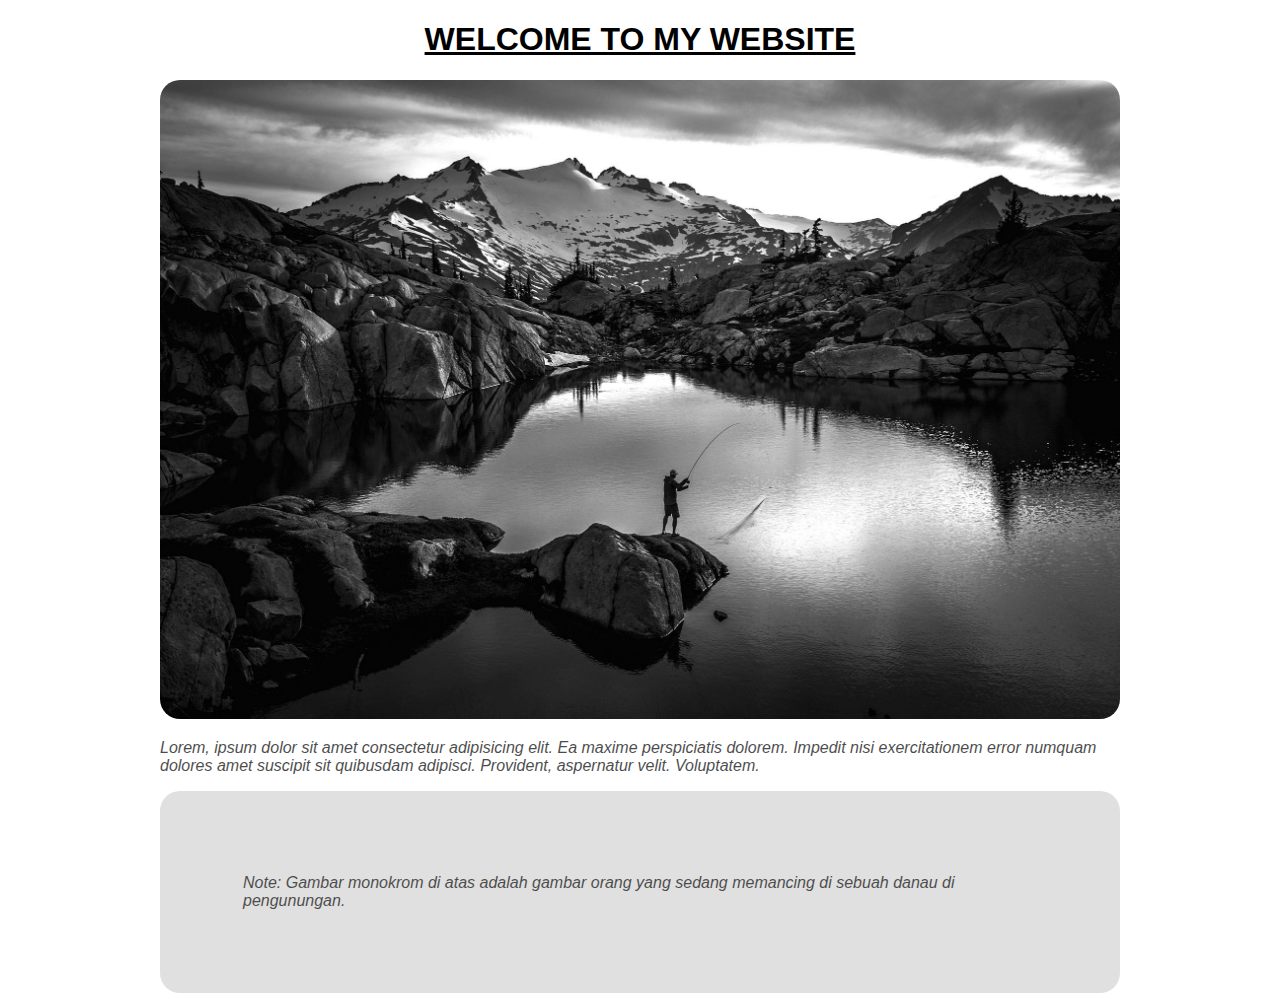
<file: Decomus tugas/index.html>
<!DOCTYPE html>
<html lang="en">
<head>
    <meta charset="UTF-8">
    <meta name="viewport" content="width=device-width, initial-scale=1.0">
    <title>Penugasan CSS Decomus</title>
    <link rel="stylesheet" href="style.css">
</head>
<body>
    <h1>WELCOME TO MY WEBSITE</h1>
    <img src="gambar-hitam.jpg" alt="gambar mancing">
    <div>
    <p>Lorem, ipsum dolor sit amet consectetur adipisicing elit. Ea maxime perspiciatis dolorem. Impedit nisi exercitationem error numquam dolores amet suscipit sit quibusdam adipisci. Provident, aspernatur velit. Voluptatem.</p>
    <table>
        <tr><td>
             Note: Gambar monokrom di atas adalah gambar orang yang sedang memancing di sebuah danau di pengunungan.
        </td></tr>
    </table>
    </div>
</body>
</html>
</file>
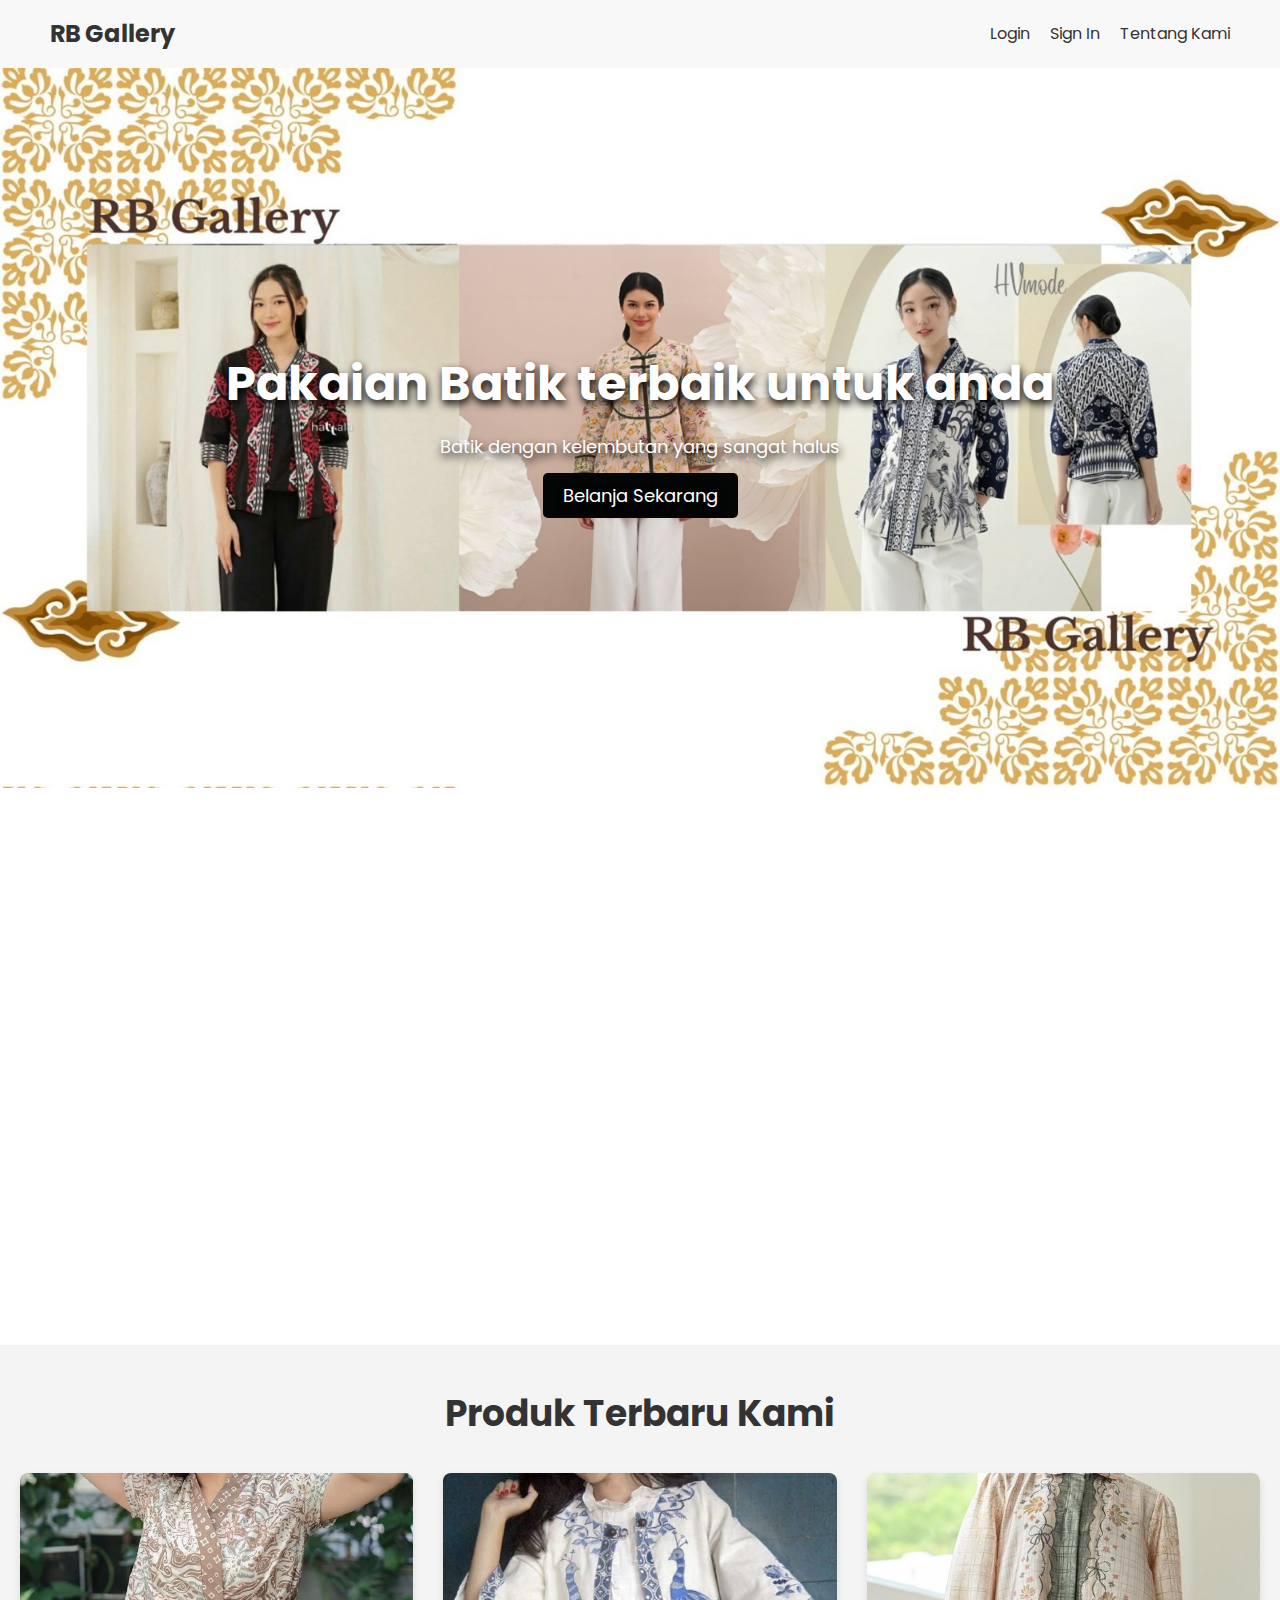
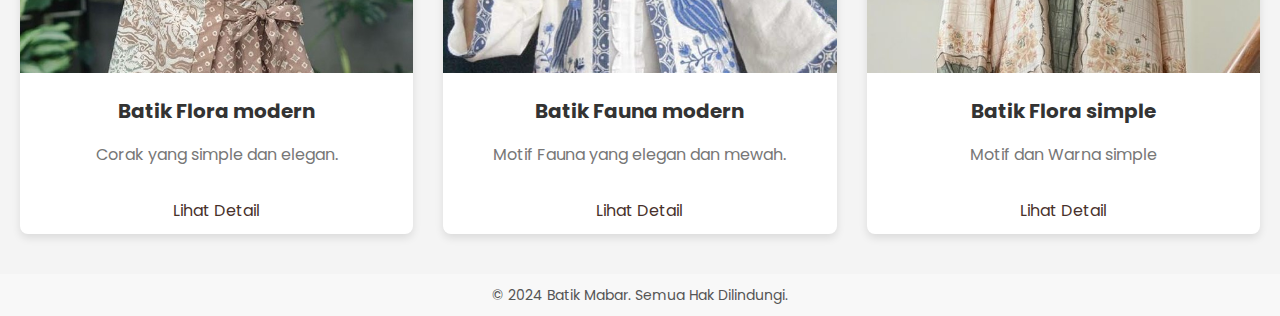
<file: Jual-Barang-Pakaian-master/index.html>
<!DOCTYPE html>
<html lang="id">
  <head>
    <meta charset="UTF-8" />
    <meta name="viewport" content="width=device-width, initial-scale=1.0" />
    <title>RB gallery</title>
    <link
      href="https://fonts.googleapis.com/css2?family=Poppins:wght@400;600&display=swap"
      rel="stylesheet"
    />
    <style>
      * {
        margin: 0;
        padding: 0;
        box-sizing: border-box;
      }
      body {
        font-family: "Poppins", sans-serif;
        line-height: 1.6;
      }
      .header {
        display: flex;
        justify-content: space-between;
        align-items: center;
        background-color: #f8f8f8;
        padding: 15px 50px;
        box-shadow: 0 2px 4px rgba(0, 0, 0, 0.1);
      }
      .header .logo {
        font-size: 24px;
        font-weight: bold;
        color: #333;
      }
      .header .menu {
        list-style: none;
        display: flex;
        gap: 20px;
      }
      .header .menu li a {
        text-decoration: none;
        font-size: 16px;
        color: #333;
        transition: color 0.3s;
      }
      .header .menu li a:hover {
        color: #48312b;
        text-decoration: underline;
      }
      .hero {
        position: relative;
        width: 100%;
        height: 80vh;
        display: flex;
        align-items: center;
        justify-content: center;
        background-image: url("img/beranda\ batik.jpg"); /* Ganti dengan gambar lokal */
        background-size: cover;
        background-position: center;
      }
      .hero .hero-text {
        text-align: center;
        color: #fff;
        text-shadow: 1px 4px 8px black;
      }
      .hero .hero-text h1 {
        font-size: 48px;
        font-weight: bold;
        margin-bottom: 10px;
      }
      .hero .hero-text p {
        font-size: 18px;
        margin-bottom: 20px;
      }
      .hero .hero-text a {
        text-decoration: none;
        font-size: 18px;
        color: #fff;
        background-color: #030504fe;
        padding: 10px 20px;
        border-radius: 5px;
        transition: background-color 0.3s;
      }
      .hero .hero-text a:hover {
        background-color: #48312b;
      }
      .section {
        padding: 50px 20px;
        background-color: #f9f9f9;
        opacity: 0; /* Default hidden */
        transform: translateY(50px); /* Default position */
        transition: opacity 1s, transform 1s;
      }
      .section.visible {
        opacity: 1;
        transform: translateY(0);
      }
      .section h2 {
        font-size: 36px;
        margin-bottom: 20px;
        text-align: center;
      }
      .section p {
        max-width: 800px;
        margin: 0 auto;
        font-size: 16px;
        color: #555;
        line-height: 1.8;
        text-align: center;
      }
      .products-section {
        background-color: #f4f4f4;
        padding: 40px 0;
      }
      .products-section h2 {
        text-align: center;
        font-size: 36px;
        color: #333;
        margin-bottom: 30px;
      }
      .products-grid {
        display: grid;
        grid-template-columns: repeat(3, 1fr);
        gap: 30px;
        padding: 0 20px;
      }
      .product-card {
        background-color: white;
        box-shadow: 0 4px 8px rgba(0, 0, 0, 0.1);
        border-radius: 8px;
        overflow: hidden;
        text-align: center;
        transition: transform 0.3s;
      }
      .product-card img {
        width: 100%;
        height: 200px;
        object-fit: cover;
      }
      .product-card h3 {
        font-size: 20px;
        margin: 15px 0;
        color: #333;
      }
      .product-card p {
        font-size: 16px;
        color: #777;
        margin-bottom: 20px;
      }
      .product-card a {
        display: inline-block;
        font-size: 16px;
        color: #48312b;
        text-decoration: none;
        padding: 10px 20px;
        border-radius: 5px;
        transition: background-color 0.3s;
      }
      .product-card:hover {
        transform: translateY(-5px);
      }
      .product-card a:hover {
        background-color: #f0f0f0;
      }
      .footer {
        text-align: center;
        background-color: #f8f8f8;
        padding: 10px;
        font-size: 14px;
        color: #555;
      }

      /* Media Queries for Responsiveness */
      @media (max-width: 768px) {
        .header {
          padding: 15px 20px; /* Mengurangi padding pada header untuk perangkat kecil */
        }
        .header .logo {
          font-size: 20px; /* Mengurangi ukuran font logo */
        }
        .header .menu {
          flex-direction: column; /* Mengubah menu menjadi vertikal */
          gap: 10px; /* Mengurangi jarak antara menu */
        }
        .hero {
          height: 60vh; /* Mengurangi tinggi hero untuk perangkat kecil */
        }
        .hero .hero-text h1 {
          font-size: 36px; /* Mengurangi ukuran font judul */
        }
        .hero .hero-text p {
          font-size: 16px; /* Mengurangi ukuran font paragraf */
        }
        .section {
          padding: 30px 10px; /* Mengurangi padding section untuk perangkat kecil */
        }
        .products-grid {
          grid-template-columns: repeat(
            2,
            1fr
          ); /* Menyesuaikan grid produk menjadi 2 kolom untuk perangkat kecil */
        }
        .product-card img {
          height: 150px; /* Mengurangi tinggi gambar produk */
        }
        .footer {
          font-size: 12px; /* Mengurangi ukuran font footer */
        }
      }
    </style>
  </head>
  <body>
    <header class="header">
      <div class="logo">RB Gallery</div>
      <ul class="menu">
        <li><a href="login.html">Login</a></li>
        <li><a href="signin.html">Sign In</a></li>
        <li><a href="#about">Tentang Kami</a></li>
      </ul>
    </header>

    <section class="hero">
      <div class="hero-text">
        <h1>Pakaian Batik terbaik untuk anda</h1>
        <p>Batik dengan kelembutan yang sangat halus</p>
        <a href="produk.html">Belanja Sekarang</a>
      </div>
    </section>

    <section class="section about-us">
      <h2 id="about">Tentang Kami</h2>
      <p>
        Kami adalah produsen batik yang mengutamakan kualitas, keindahan motif,
        dan kenyamanan. RB Gallery hadir untuk memenuhi kebutuhan Anda akan
        batik yang elegan dan tradisional, cocok untuk berbagai acara formal
        maupun santai, dengan desain yang khas dan bahan berkualitas tinggi.
      </p>
    </section>

    <section class="section store-details">
      <h2>Tentang Toko RB Gallery</h2>
      <p>
        RB Gallery adalah penyedia batik premium dengan sentuhan khas yang kaya
        akan nilai seni dan budaya. Kami menawarkan berbagai pilihan batik
        dengan motif unik dan bahan terbaik, memastikan kenyamanan Anda dalam
        setiap aktivitas. Dengan komitmen pada kepuasan pelanggan, kami juga
        menyediakan layanan pelanggan yang profesional dan proses pembelian yang
        mudah dan aman.
      </p>
    </section>

    <section class="products-section">
      <h2>Produk Terbaru Kami</h2>
      <div class="products-grid">
        <div class="product-card">
          <img src="img/Batik 4.jpg" alt="Produk 1" />
          <h3>Batik Flora modern</h3>
          <p>Corak yang simple dan elegan.</p>
          <a href="produk-detail1.html">Lihat Detail</a>
        </div>
        <div class="product-card">
          <img src="img/Batik 8.jpg" alt="Produk 2" />
          <h3>Batik Fauna modern</h3>
          <p>Motif Fauna yang elegan dan mewah.</p>
          <a href="produk-detail2.html">Lihat Detail</a>
        </div>
        <div class="product-card">
          <img src="img/Batik 9.jpg" alt="Produk 3" />
          <h3>Batik Flora simple</h3>
          <p>Motif dan Warna simple</p>
          <a href="produk-detail3.html">Lihat Detail</a>
        </div>
      </div>
    </section>

    <footer class="footer">
      &copy; 2024 Batik Mabar. Semua Hak Dilindungi.
    </footer>

    <script>
      const sections = document.querySelectorAll(".section");

      window.addEventListener("scroll", () => {
        sections.forEach((section) => {
          const sectionTop = section.getBoundingClientRect().top;
          const triggerHeight = window.innerHeight * 0.8;

          if (sectionTop < triggerHeight) {
            section.classList.add("visible");
          }
        });
      });
    </script>
  </body>
</html>
</file>
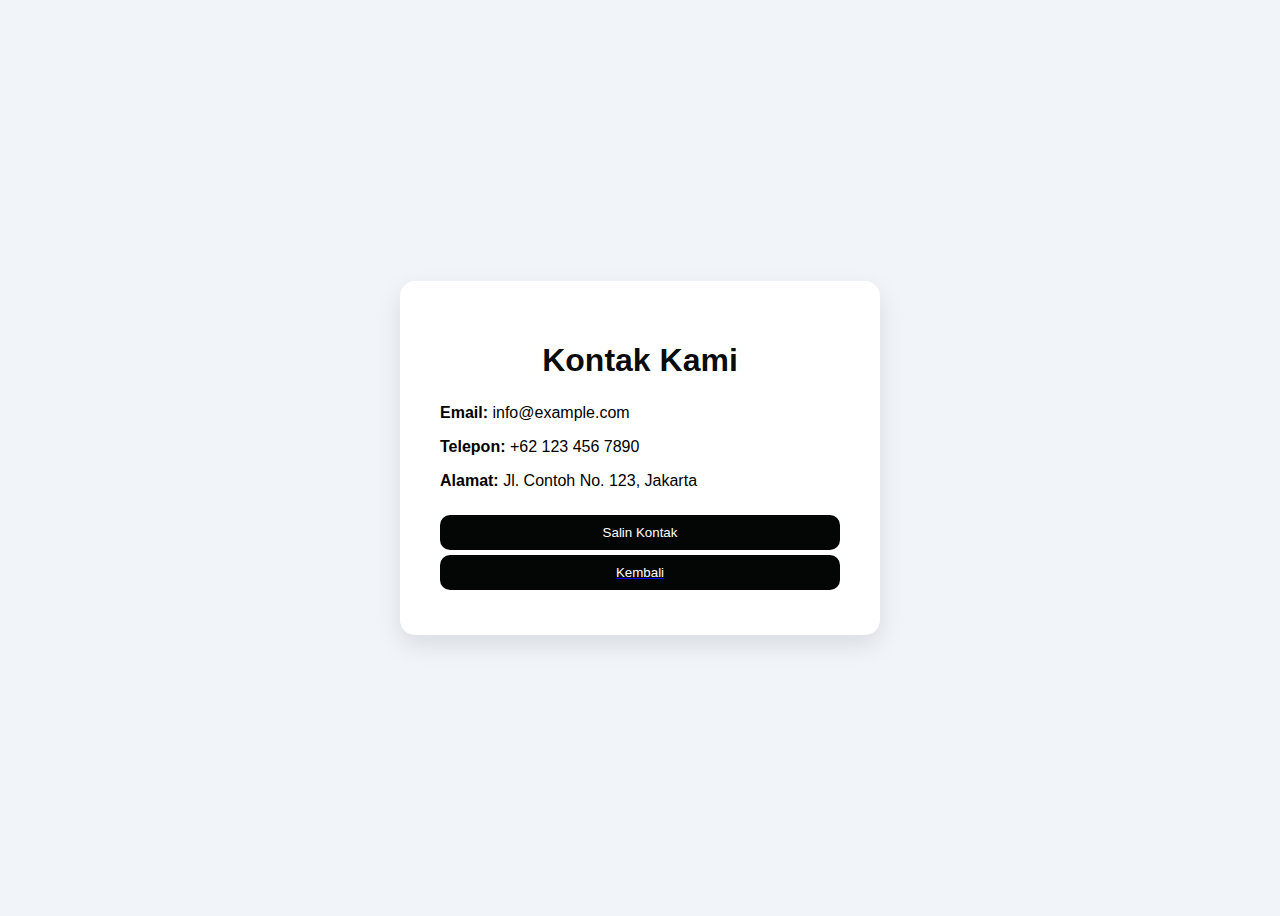
<file: Jual-Barang-Pakaian-master/kontak.html>
<!DOCTYPE html>
<html lang="en">
  <head>
    <meta charset="UTF-8" />
    <meta name="viewport" content="width=device-width, initial-scale=1.0" />
    <title>Kontak Kami</title>
    <style>
      body {
        font-family: Arial, sans-serif;
        background-color: #f1f5f9;
        height: 100vh;
        display: flex;
        justify-content: center;
        align-items: center;
      }

      .container {
        max-width: 400px;
        width: 100%;
        margin: auto;
        background: white;
        padding: 40px;
        border-radius: 15px;
        box-shadow: 0 10px 25px rgba(0, 0, 0, 0.1);
      }

      h1 {
        text-align: center;
        margin-bottom: 25px;
        color: #030504fe;
      }

      .contact-info {
        margin-bottom: 25px;
      }

      button {
        display: block;
        width: 100%;
        padding: 10px;
        background-color: #030504fe;
        color: white;
        border: none;
        border-radius: 10px;
        cursor: pointer;
        margin-bottom: 5px;
      }

      button:hover {
        background-color: #48312b;
      }

      .hidden {
        display: none;
      }

      #message {
        text-align: center;
        margin-top: 10px;
        color: green;
      }
    </style>
  </head>
  <body>
    <div class="container">
      <h1>Kontak Kami</h1>
      <div class="contact-info">
        <p><strong>Email:</strong> <span id="email">info@example.com</span></p>
        <p>
          <strong>Telepon:</strong> <span id="phone">+62 123 456 7890</span>
        </p>
        <p>
          <strong>Alamat:</strong>
          <span id="address">Jl. Contoh No. 123, Jakarta</span>
        </p>
      </div>
      <button id="copyButton">Salin Kontak</button>
      <a href="produk.html"><button>Kembali</button></a>
      <p id="message" class="hidden"></p>
    </div>
    <script>
      document
        .getElementById("copyButton")
        .addEventListener("click", function () {
          const email = document.getElementById("email").innerText;
          const phone = document.getElementById("phone").innerText;
          const address = document.getElementById("address").innerText;

          const contactInfo = `Email: ${email}\nTelepon: ${phone}\nAlamat: ${address}`;

          navigator.clipboard
            .writeText(contactInfo)
            .then(() => {
              const message = document.getElementById("message");
              message.innerText = "Kontak berhasil disalin!";
              message.classList.remove("hidden");

              setTimeout(() => {
                message.classList.add("hidden");
              }, 2000);
            })
            .catch((err) => {
              console.error("Gagal menyalin: ", err);
            });
        });
    </script>
  </body>
</html>
</file>
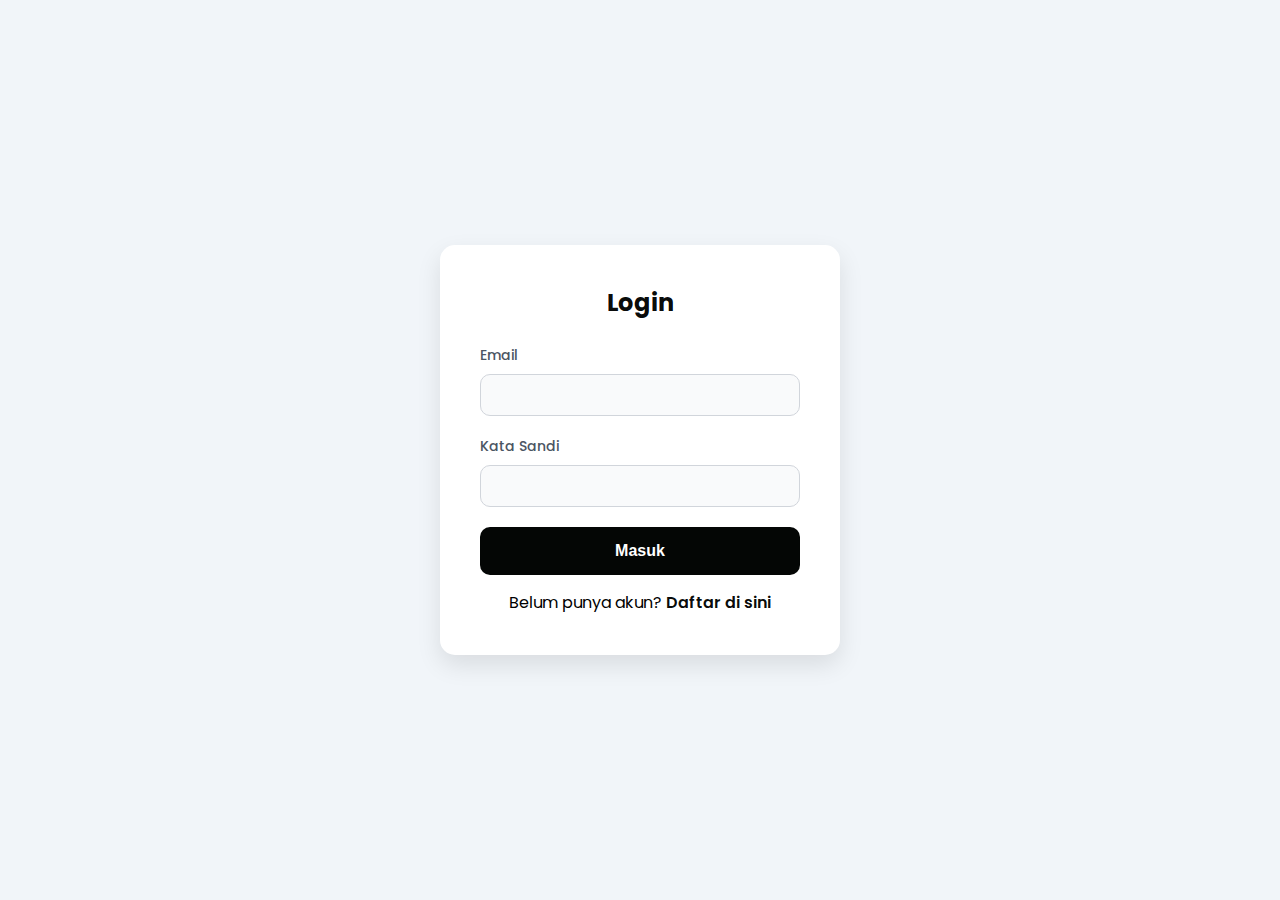
<file: Jual-Barang-Pakaian-master/login.html>
<!DOCTYPE html>
<html lang="id">
  <head>
    <meta charset="UTF-8" />
    <meta name="viewport" content="width=device-width, initial-scale=1.0" />
    <title>Login - RB Gallery</title>
    <link
      href="https://fonts.googleapis.com/css2?family=Poppins:wght@400;600&display=swap"
      rel="stylesheet"
    />
    <style>
      * {
        margin: 0;
        padding: 0;
        box-sizing: border-box;
      }
      body {
        font-family: "Poppins", sans-serif;
        background-color: #f1f5f9;
        display: flex;
        justify-content: center;
        align-items: center;
        height: 100vh;
      }
      .form-container {
        background-color: #ffffff;
        padding: 40px;
        border-radius: 15px;
        box-shadow: 0 10px 25px rgba(0, 0, 0, 0.1);
        max-width: 400px;
        width: 100%;
      }
      h2 {
        text-align: center;
        margin-bottom: 25px;
        color: #030504fe;
      }
      label {
        font-size: 14px;
        font-weight: 500;
        margin-bottom: 8px;
        display: block;
        color: #4b5563;
      }
      input {
        width: 100%;
        padding: 12px 16px;
        margin-bottom: 20px;
        border: 1px solid #d1d5db;
        border-radius: 10px;
        font-size: 14px;
        background-color: #f9fafb;
        transition: all 0.3s ease;
      }
      input:focus {
        border-color: #030504fe;
        background-color: #fff;
        outline: none;
      }
      button {
        width: 100%;
        padding: 15px;
        background-color: #030504fe;
        color: white;
        font-size: 16px;
        font-weight: 600;
        border: none;
        border-radius: 10px;
        cursor: pointer;
        transition: background-color 0.3s;
      }
      button:hover {
        background-color: #48312b;
      }
      .switch {
        text-align: center;
        margin-top: 15px;
      }
      .switch a {
        color: #030504fe;
        text-decoration: none;
        font-weight: 600;
      }
      .switch a:hover {
        text-decoration: underline;
      }
      .modal {
        display: none;
        position: fixed;
        z-index: 999;
        left: 0;
        top: 0;
        width: 100%;
        height: 100%;
        background-color: rgba(0, 0, 0, 0.5);
        justify-content: center;
        align-items: center;
      }
      .modal-content {
        background-color: #fff;
        padding: 30px;
        border-radius: 10px;
        text-align: center;
        box-shadow: 0 10px 25px rgba(0, 0, 0, 0.2);
      }
      .modal-content button {
        margin-top: 15px;
        background-color: #030504fe;
      }
    </style>
  </head>
  <body>
    <div class="form-container">
      <h2>Login</h2>
      <form id="loginForm">
        <label for="email">Email</label>
        <input type="email" id="email" name="email" required />

        <label for="password">Kata Sandi</label>
        <input type="password" id="password" name="password" required />

        <button type="submit">Masuk</button>
      </form>
      <div class="switch">
        Belum punya akun? <a href="signin.html">Daftar di sini</a>
      </div>
    </div>

    <div class="modal" id="loginSuccessModal">
      <div class="modal-content">
        <h3>Login Berhasil!</h3>
        <p>Selamat datang kembali di RB Gallery 🌟</p>
        <button onclick="closeLoginModal()">Tutup</button>
      </div>
    </div>

    <script>
      const loginForm = document.getElementById("loginForm");
      const loginModal = document.getElementById("loginSuccessModal");

      loginForm.addEventListener("submit", function (e) {
        e.preventDefault();
        loginModal.style.display = "flex";
      });

      function closeLoginModal() {
        loginModal.style.display = "none";
        loginForm.reset();
        window.location.href = "index.html";
      }
    </script>
  </body>
</html>
</file>
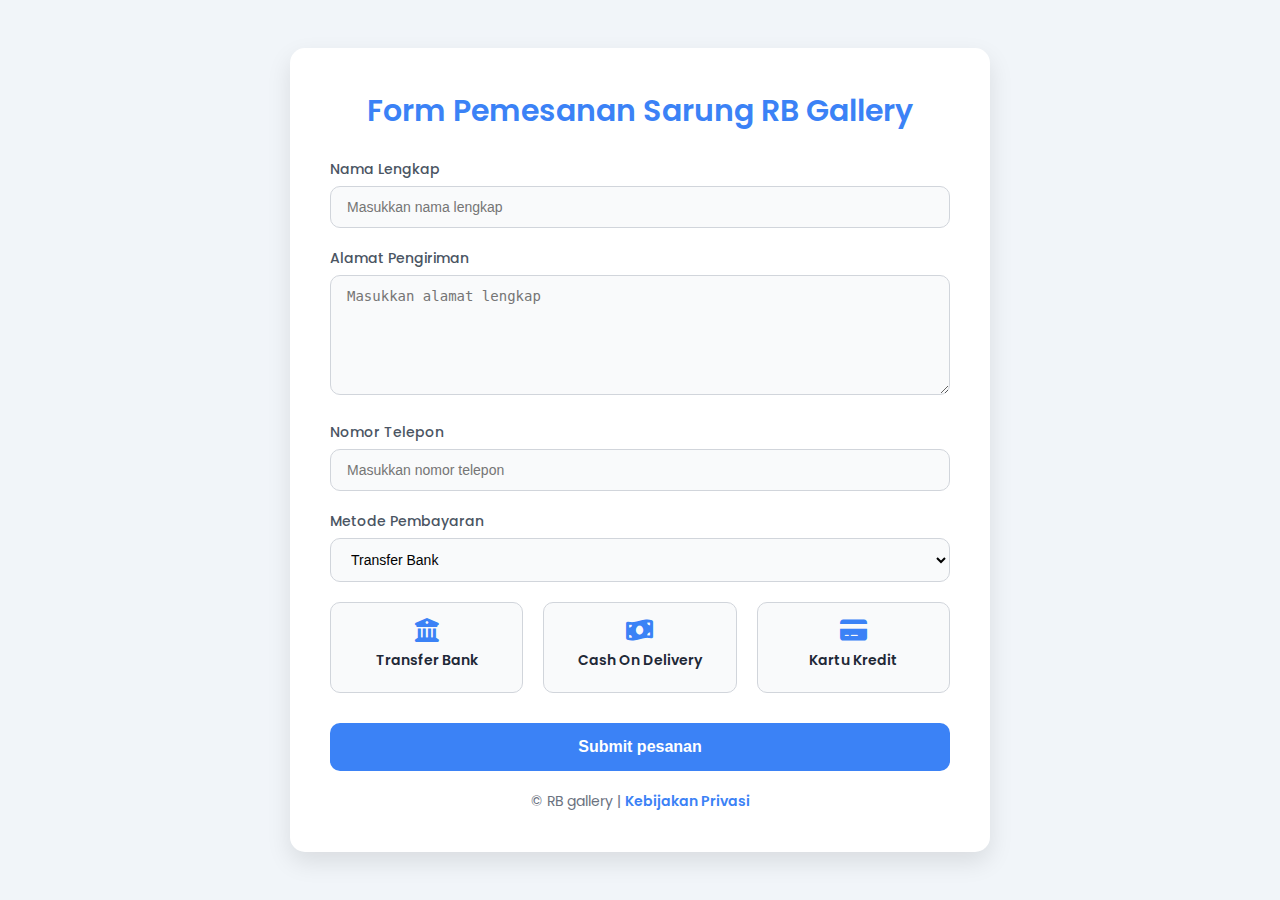
<file: Jual-Barang-Pakaian-master/order-form.html>
<!DOCTYPE html>
<html lang="id">
<head>
    <meta charset="UTF-8">
    <meta name="viewport" content="width=device-width, initial-scale=1.0">
    <title>Form Pemesanan Sarung RB Gallery</title>
    <link href="https://fonts.googleapis.com/css2?family=Poppins:wght@400;600&display=swap" rel="stylesheet">
    <link href="https://cdnjs.cloudflare.com/ajax/libs/font-awesome/6.0.0-beta3/css/all.min.css" rel="stylesheet">
    <style>
        /* Global Styles */
        * {
            margin: 0;
            padding: 0;
            box-sizing: border-box;
        }
        body {
            font-family: 'Poppins', sans-serif;
            background-color: #f1f5f9;
            color: #1f2937;
            margin: 0;
            display: flex;
            justify-content: center;
            align-items: center;
            min-height: 100vh;
        }

        /* Container Style */
        .container {
            width: 100%;
            max-width: 700px;
            margin: 20px;
            padding: 40px;
            background-color: white;
            border-radius: 15px;
            box-shadow: 0 10px 25px rgba(0, 0, 0, 0.1);
        }

        h2 {
            text-align: center;
            font-size: 30px;
            font-weight: 600;
            margin-bottom: 25px;
            color: #3b82f6;
        }

        label {
            font-size: 14px;
            font-weight: 500;
            margin-bottom: 6px;
            display: block;
            color: #4b5563;
        }

        input, textarea, select {
            width: 100%;
            padding: 12px 16px;
            margin-bottom: 20px;
            border: 1px solid #d1d5db;
            border-radius: 10px;
            font-size: 14px;
            background-color: #f9fafb;
            transition: all 0.3s ease;
        }

        input:focus, textarea:focus, select:focus {
            border-color: #3b82f6;
            background-color: #fff;
            box-shadow: 0 0 0 4px rgba(59, 130, 246, 0.2);
            outline: none;
        }

        textarea {
            resize: vertical;
            min-height: 120px;
        }

        button {
            width: 100%;
            padding: 15px;
            background-color: #3b82f6;
            color: white;
            font-size: 16px;
            font-weight: 600;
            border: none;
            border-radius: 10px;
            cursor: pointer;
            transition: background-color 0.3s;
        }

        button:hover {
            background-color: #2563eb;
        }

        /* Payment Option Styling */
        .payment-options {
            display: grid;
            grid-template-columns: repeat(3, 1fr);
            gap: 20px;
            margin-bottom: 30px;
        }

        .payment-option {
            text-align: center;
            padding: 15px;
            border: 1px solid #d1d5db;
            border-radius: 10px;
            background-color: #f9fafb;
            cursor: pointer;
            transition: all 0.3s ease;
        }

        .payment-option:hover {
            border-color: #3b82f6;
            background-color: #eff6ff;
        }

        .payment-option i {
            font-size: 24px;
            margin-bottom: 8px;
            color: #3b82f6;
        }

        .payment-option label {
            display: block;
            font-weight: 600;
            font-size: 14px;
            color: #1f2937;
        }

        /* Footer Style */
        footer {
            text-align: center;
            font-size: 14px;
            margin-top: 20px;
            color: #6b7280;
        }

        footer a {
            text-decoration: none;
            color: #3b82f6;
            font-weight: 600;
        }

        footer a:hover {
            text-decoration: underline;
        }

        /* Modal Styles */
        .modal {
            display: none; /* Hidden by default */
            position: fixed; /* Stay in place */
            z-index: 1000; /* Sit on top */
            left: 0;
            top: 0;
            width: 100%; /* Full width */
            height: 100%; /* Full height */
            overflow: auto; /* Enable scroll if needed */
            background-color: rgba(0, 0, 0, 0.5); /* Black w/ opacity */
            justify-content: center;
            align-items: center;
            opacity: 0; /* Initial opacity for fade effect */
            transition: opacity 0.5s ease; /* Smooth transition */
        }

        .modal.show {
            display: flex; /* Show flex when class added */
            opacity: 1; /* Fade in */
        }

        .modal-content {
            background-color: white;
            padding: 20px;
            border-radius: 10px;
            text-align: center;
        }

        .close-button {
            margin-top: 20px;
            padding: 10px 20px;
            background-color: #3b82f6;
            color: white;
            border: none;
            border-radius: 5px;
            cursor: pointer;
            transition: background-color 0.3s;
        }

        .close-button:hover {
            background-color: #2563eb;
        }
    </style>
</head>
<body>

    <div class="container">
        <h2>Form Pemesanan Sarung RB Gallery</h2>
        
        <!-- Name Field -->
        <label for="name">Nama Lengkap</label>
        <input type="text" id="name" name="name" required placeholder="Masukkan nama lengkap">

        <!-- Address Field -->
        <label for="address">Alamat Pengiriman</label>
        <textarea id="address" name="address" rows="4" required placeholder="Masukkan alamat lengkap"></textarea>

        <!-- Phone Field -->
        <label for="phone">Nomor Telepon</label>
        <input type="tel" id="phone" name="phone" required placeholder="Masukkan nomor telepon">

        <!-- Payment Method Section -->
        <label for="payment">Metode Pembayaran</label>
        <select id="payment" name="payment" required>
            <option value="bank_transfer">Transfer Bank</option>
            <option value="cod">Cash On Delivery</option>
            <option value="credit_card">Kartu Kredit</option>
        </select>

        <div class="payment-options">
            <div class="payment-option">
                <i class="fas fa-university"></i>
                <label for="payment-bank">Transfer Bank</label>
            </div>
            <div class="payment-option">
                <i class="fas fa-money-bill-wave"></i>
                <label for="payment-cod">Cash On Delivery</label>
            </div>
            <div class="payment-option">
                <i class="fas fa-credit-card"></i>
                <label for="payment-cc">Kartu Kredit</label>
            </div>
        </div>

        <!-- Submit Button -->
        <button id="submit-button">Submit pesanan</button>
        
        <!-- Footer Section -->
        <footer>
            <p>© RB gallery | <a href="#">Kebijakan Privasi</a></p>
        </footer>
    </div>

    <!-- Modal for order confirmation -->
    <div id="orderModal" class="modal">
        <div class="modal-content">
            <h3>😊 Terima Kasih, Pemesanan Anda Telah Diterima!</h3>
            <p>Pesanan Anda akan segera diproses dan dikirim ke alamat yang Anda berikan.</p>
            <button class="close-button" id="close-modal">Kembali ke Halaman Utama</button>
        </div>
    </div>

    <script>
        // Get modal element
        const modal = document.getElementById("orderModal");
        // Get submit button
        const submitButton = document.getElementById("submit-button");
        // Get close button
        const closeButton = document.getElementById("close-modal");

        // Show modal on submit button click
        submitButton.onclick = function() {
            modal.classList.add("show"); // Add class to show modal
        }

        // Close modal and redirect to index.html
        closeButton.onclick = function() {
            modal.classList.remove("show"); // Remove class to hide modal
            location.href = 'index.html'; // Redirect to the homepage
        }

        // Close the modal if the user clicks outside of it
        window.onclick = function(event) {
            if (event.target == modal) {
                modal.classList.remove("show"); // Remove class to hide modal
            }
        }
    </script>
</body>
</html>
</file>
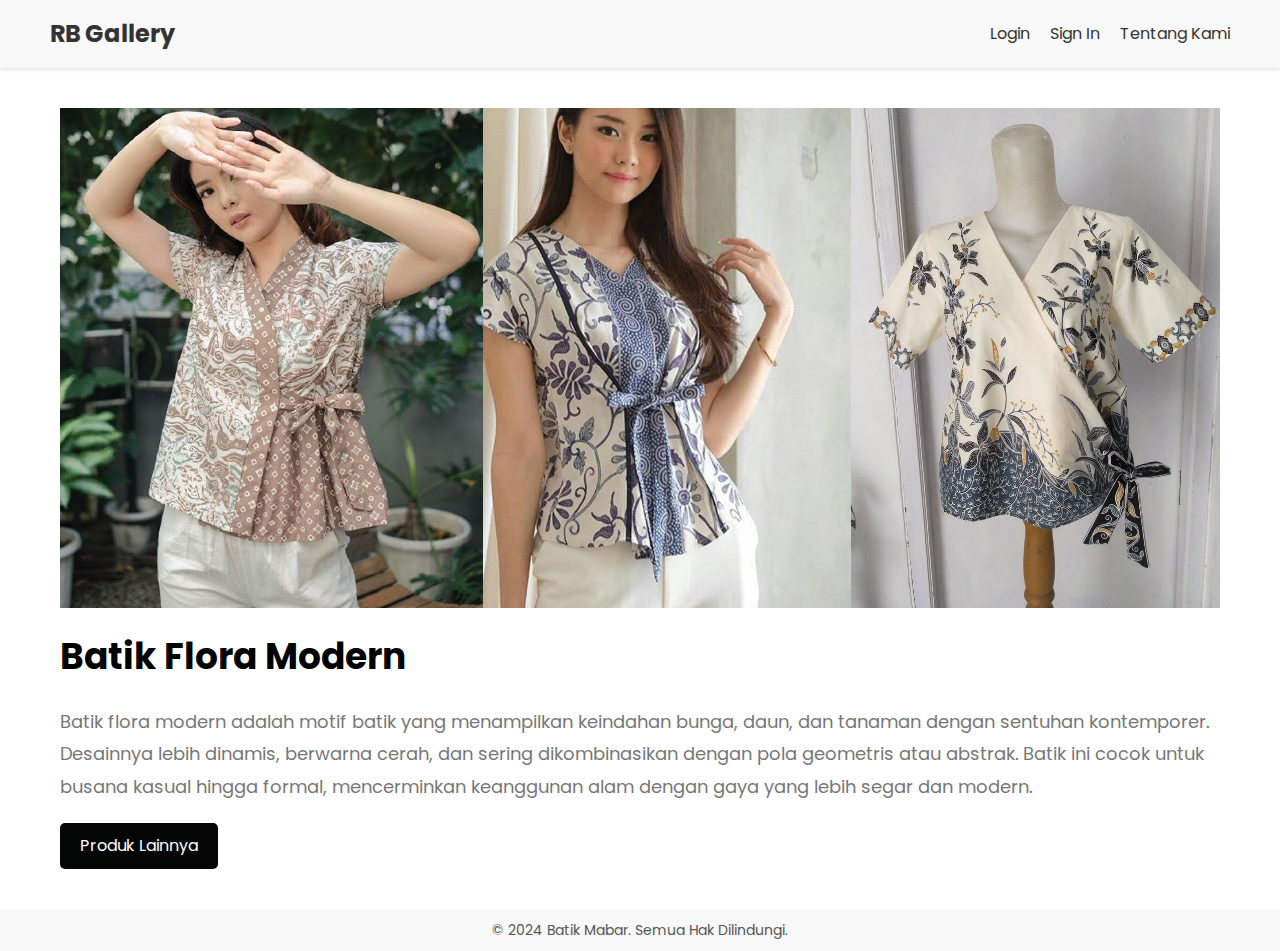
<file: Jual-Barang-Pakaian-master/produk-detail1.html>
<!DOCTYPE html>
<html lang="id">
  <head>
    <meta charset="UTF-8" />
    <meta name="viewport" content="width=device-width, initial-scale=1.0" />
    <title>Detail Produk - RB Gallery</title>
    <link
      href="https://fonts.googleapis.com/css2?family=Poppins:wght@400;600&display=swap"
      rel="stylesheet"
    />
    <style>
      * {
        margin: 0;
        padding: 0;
        box-sizing: border-box;
      }
      body {
        font-family: "Poppins", sans-serif;
        line-height: 1.6;
        display: flex;
        flex-direction: column;
        min-height: 100vh;
      }
      .header {
        display: flex;
        justify-content: space-between;
        align-items: center;
        background-color: #f8f8f8;
        padding: 15px 50px;
        box-shadow: 0 2px 4px rgba(0, 0, 0, 0.1);
      }
      .header .logo a {
        font-size: 24px;
        font-weight: bold;
        color: #333;
        text-decoration: none;
      }
      .header .menu {
        list-style: none;
        display: flex;
        gap: 20px;
      }
      .header .menu li a {
        text-decoration: none;
        font-size: 16px;
        color: #333;
        transition: color 0.3s;
      }
      .header .menu li a:hover {
        color: #007bff;
      }
      .product-detail {
        padding: 40px 20px;
        max-width: 1200px;
        margin: 0 auto;
        flex: 1;
      }
      .carousel {
        width: 100%;
        height: 500px;
        overflow: hidden;
        position: relative;
      }
      .carousel-images {
        display: flex;
        transition: transform 1s ease;
      }
      .carousel-images img {
        width: 100%;
        height: 500px;
        object-fit: cover;
      }
      .product-detail h1 {
        font-size: 36px;
        margin: 20px 0;
      }
      .product-detail p {
        font-size: 18px;
        color: #777;
        margin-bottom: 20px;
        line-height: 1.8;
      }
      .back-btn {
        display: inline-block;
        font-size: 16px;
        color: #fff;
        background-color: #030504fe;
        padding: 10px 20px;
        border-radius: 5px;
        text-decoration: none;
      }
      .back-btn:hover {
        background-color: #48312b;
      }
      .footer {
        text-align: center;
        background-color: #f8f8f8;
        padding: 10px;
        font-size: 14px;
        color: #555;
      }
    </style>
  </head>
  <body>
    <header class="header">
      <div class="logo"><a href="index.html">RB Gallery</a></div>
      <ul class="menu">
        <li><a href="login.html">Login</a></li>
        <li><a href="signin.html">Sign In</a></li>
        <li><a href="index.html#about">Tentang Kami</a></li>
      </ul>
    </header>

    <section class="product-detail">
      <div class="carousel">
        <div class="carousel-images">
          <!-- Masukkan URL gambar lokal di sini -->
          <img src="img/Batik 4.jpg" alt="Batik 1" />
          <img src="img/Batik 2.jpg" alt="Batik 1" />
          <img src="img/Batik 1.jpg" alt="Batik 1" />
        </div>
      </div>
      <h1>Batik Flora Modern</h1>
      <p>
        Batik flora modern adalah motif batik yang menampilkan keindahan bunga,
        daun, dan tanaman dengan sentuhan kontemporer. Desainnya lebih dinamis,
        berwarna cerah, dan sering dikombinasikan dengan pola geometris atau
        abstrak. Batik ini cocok untuk busana kasual hingga formal, mencerminkan
        keanggunan alam dengan gaya yang lebih segar dan modern.
      </p>

      <a href="produk.html" class="back-btn">Produk Lainnya</a>
    </section>

    <footer class="footer">
      &copy; 2024 Batik Mabar. Semua Hak Dilindungi.
    </footer>

    <script>
      let currentIndex = 0;
      const images = document.querySelectorAll(".carousel-images img");
      const totalImages = images.length;

      function changeImage() {
        currentIndex = (currentIndex + 1) % totalImages;
        document.querySelector(
          ".carousel-images"
        ).style.transform = `translateX(-${currentIndex * 100}%)`;
      }

      setInterval(changeImage, 3000); // Ganti gambar setiap 3 detik
    </script>
  </body>
</html>
</file>
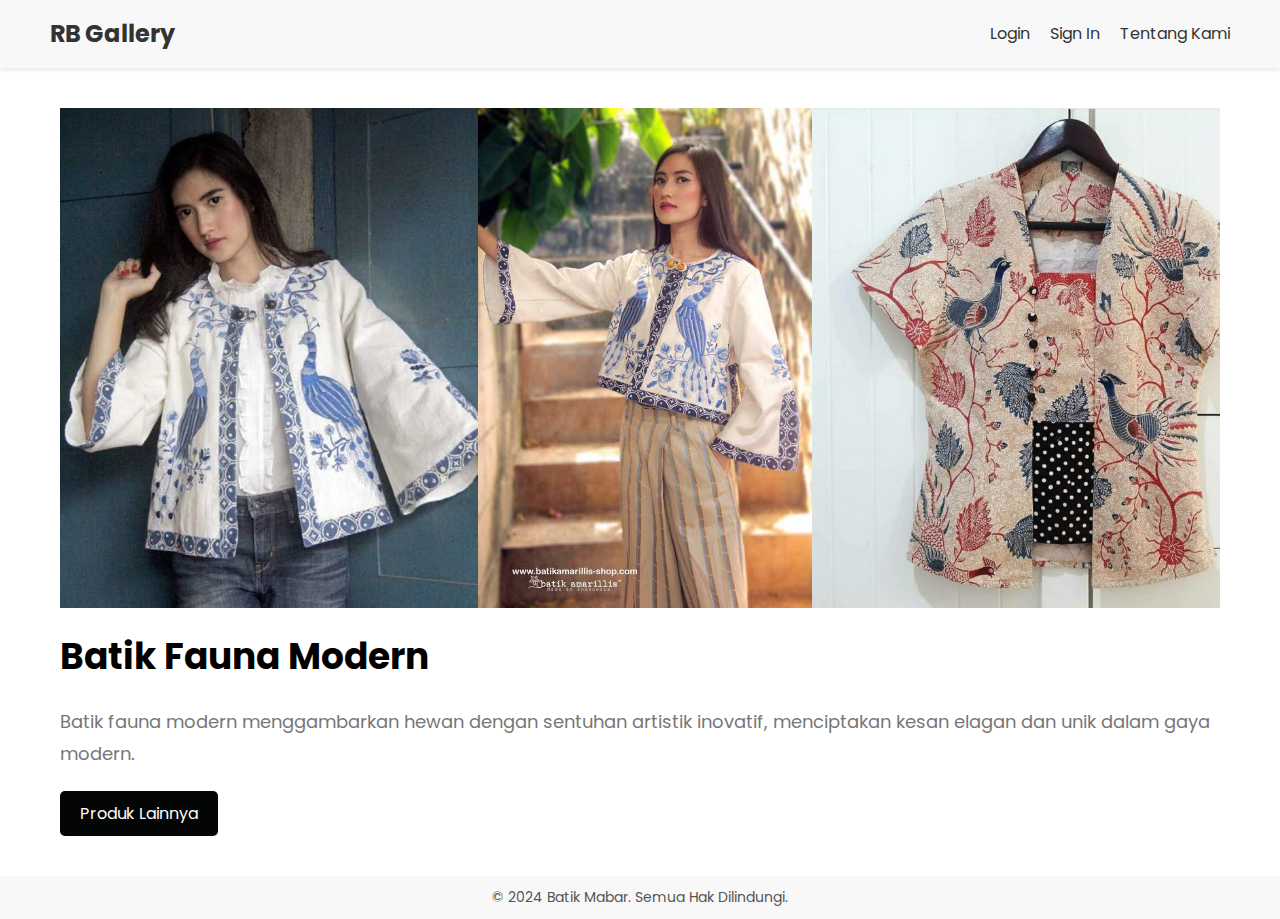
<file: Jual-Barang-Pakaian-master/produk-detail2.html>
<!DOCTYPE html>
<html lang="id">
  <head>
    <meta charset="UTF-8" />
    <meta name="viewport" content="width=device-width, initial-scale=1.0" />
    <title>Detail Produk - RB Gallery</title>
    <link
      href="https://fonts.googleapis.com/css2?family=Poppins:wght@400;600&display=swap"
      rel="stylesheet"
    />
    <style>
      * {
        margin: 0;
        padding: 0;
        box-sizing: border-box;
      }
      body {
        font-family: "Poppins", sans-serif;
        line-height: 1.6;
        display: flex;
        flex-direction: column;
        min-height: 100vh;
      }
      .header {
        display: flex;
        justify-content: space-between;
        align-items: center;
        background-color: #f8f8f8;
        padding: 15px 50px;
        box-shadow: 0 2px 4px rgba(0, 0, 0, 0.1);
      }
      .header .logo a {
        font-size: 24px;
        font-weight: bold;
        color: #333;
        text-decoration: none;
      }
      .header .menu {
        list-style: none;
        display: flex;
        gap: 20px;
      }
      .header .menu li a {
        text-decoration: none;
        font-size: 16px;
        color: #333;
        transition: color 0.3s;
      }
      .header .menu li a:hover {
        color: #007bff;
      }
      .product-detail {
        padding: 40px 20px;
        max-width: 1200px;
        margin: 0 auto;
        flex: 1;
      }
      .carousel {
        width: 100%;
        height: 500px;
        overflow: hidden;
        position: relative;
      }
      .carousel-images {
        display: flex;
        transition: transform 1s ease;
      }
      .carousel-images img {
        width: 100%;
        height: 500px;
        object-fit: cover;
      }
      .product-detail h1 {
        font-size: 36px;
        margin: 20px 0;
      }
      .product-detail p {
        font-size: 18px;
        color: #777;
        margin-bottom: 20px;
        line-height: 1.8;
      }
      .back-btn {
        display: inline-block;
        font-size: 16px;
        color: #fff;
        background-color: #030504fe;
        padding: 10px 20px;
        border-radius: 5px;
        text-decoration: none;
      }
      .back-btn:hover {
        background-color: #48312b;
      }
      .footer {
        text-align: center;
        background-color: #f8f8f8;
        padding: 10px;
        font-size: 14px;
        color: #555;
      }
    </style>
  </head>
  <body>
    <header class="header">
      <div class="logo"><a href="index.html">RB Gallery</a></div>
      <ul class="menu">
        <li><a href="login.html">Login</a></li>
        <li><a href="signin.html">Sign In</a></li>
        <li><a href="index.html#about">Tentang Kami</a></li>
      </ul>
    </header>

    <section class="product-detail">
      <div class="carousel">
        <div class="carousel-images">
          <!-- Masukkan URL gambar lokal di sini -->
          <img src="img/Batik 8.jpg" alt="Batik 2" />
          <img src="img/Batik 6.jpg" alt="Batik 2" />
          <img src="img/Batik 7.jpg" alt="Batik 2" />
        </div>
      </div>
      <h1>Batik Fauna Modern</h1>
      <p>
        Batik fauna modern menggambarkan hewan dengan sentuhan artistik
        inovatif, menciptakan kesan elagan dan unik dalam gaya modern.
      </p>
      <a href="produk.html" class="back-btn">Produk Lainnya</a>
    </section>

    <footer class="footer">
      &copy; 2024 Batik Mabar. Semua Hak Dilindungi.
    </footer>

    <script>
      let currentIndex = 0;
      const images = document.querySelectorAll(".carousel-images img");
      const totalImages = images.length;

      function changeImage() {
        currentIndex = (currentIndex + 1) % totalImages;
        document.querySelector(
          ".carousel-images"
        ).style.transform = `translateX(-${currentIndex * 100}%)`;
      }

      setInterval(changeImage, 3000); // Ganti gambar setiap 3 detik
    </script>
  </body>
</html>
</file>
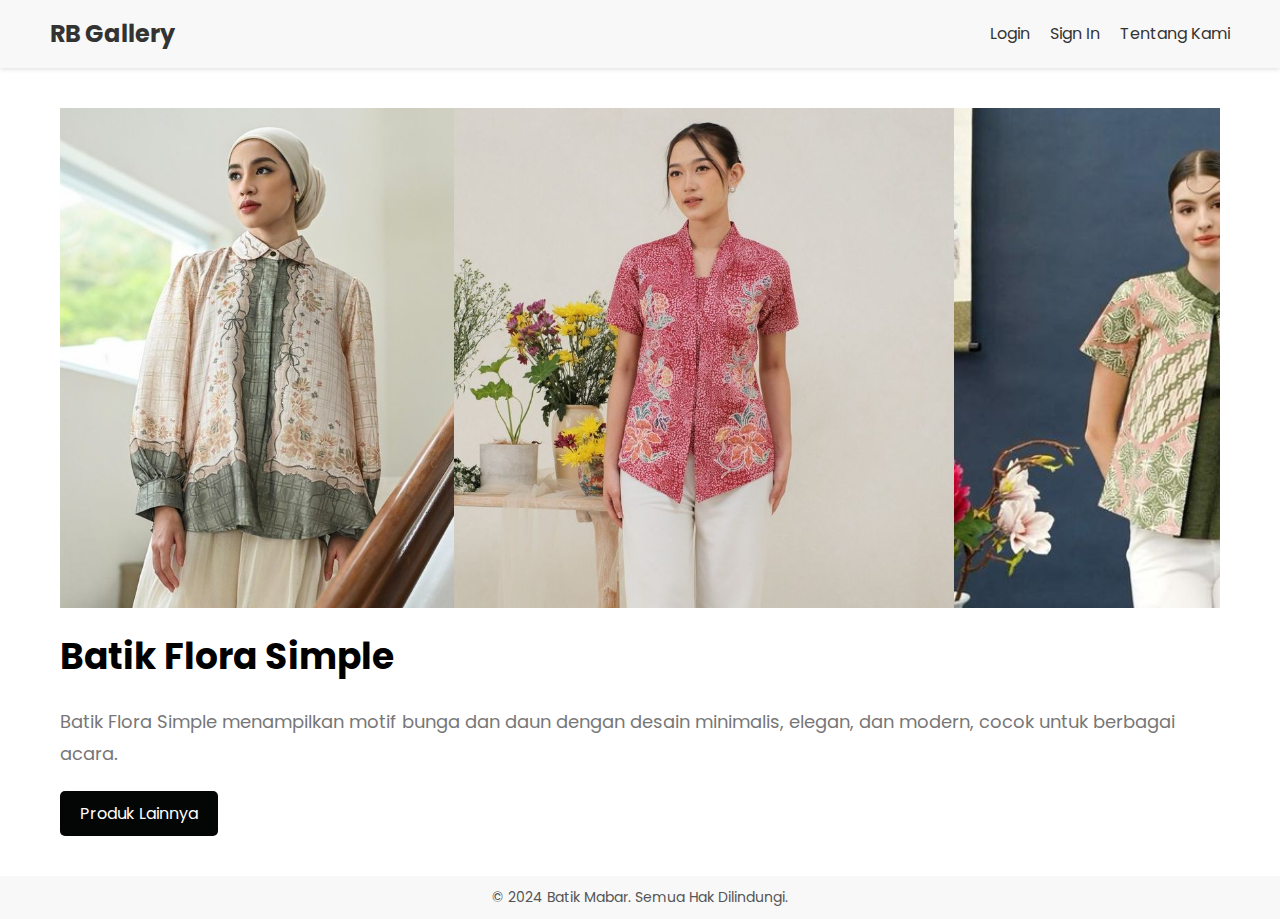
<file: Jual-Barang-Pakaian-master/produk-detail3.html>
<!DOCTYPE html>
<html lang="id">
  <head>
    <meta charset="UTF-8" />
    <meta name="viewport" content="width=device-width, initial-scale=1.0" />
    <title>Detail Produk - RB Gallery</title>
    <link
      href="https://fonts.googleapis.com/css2?family=Poppins:wght@400;600&display=swap"
      rel="stylesheet"
    />
    <style>
      * {
        margin: 0;
        padding: 0;
        box-sizing: border-box;
      }
      body {
        font-family: "Poppins", sans-serif;
        line-height: 1.6;
        display: flex;
        flex-direction: column;
        min-height: 100vh;
      }
      .header {
        display: flex;
        justify-content: space-between;
        align-items: center;
        background-color: #f8f8f8;
        padding: 15px 50px;
        box-shadow: 0 2px 4px rgba(0, 0, 0, 0.1);
      }
      .header .logo a {
        font-size: 24px;
        font-weight: bold;
        color: #333;
        text-decoration: none;
      }
      .header .menu {
        list-style: none;
        display: flex;
        gap: 20px;
      }
      .header .menu li a {
        text-decoration: none;
        font-size: 16px;
        color: #333;
        transition: color 0.3s;
      }
      .header .menu li a:hover {
        color: #007bff;
      }
      .product-detail {
        padding: 40px 20px;
        max-width: 1200px;
        margin: 0 auto;
        flex: 1;
      }
      .carousel {
        width: 100%;
        height: 500px;
        overflow: hidden;
        position: relative;
      }
      .carousel-images {
        display: flex;
        transition: transform 1s ease;
      }
      .carousel-images img {
        width: 100%;
        height: 500px;
        object-fit: cover;
      }
      .product-detail h1 {
        font-size: 36px;
        margin: 20px 0;
      }
      .product-detail p {
        font-size: 18px;
        color: #777;
        margin-bottom: 20px;
        line-height: 1.8;
      }
      .back-btn {
        display: inline-block;
        font-size: 16px;
        color: #fff;
        background-color: #030504fe;
        padding: 10px 20px;
        border-radius: 5px;
        text-decoration: none;
      }
      .back-btn:hover {
        background-color: #48312b;
      }
      .footer {
        text-align: center;
        background-color: #f8f8f8;
        padding: 10px;
        font-size: 14px;
        color: #555;
      }
    </style>
  </head>
  <body>
    <header class="header">
      <div class="logo"><a href="index.html">RB Gallery</a></div>
      <ul class="menu">
        <li><a href="login.html">Login</a></li>
        <li><a href="signin.html">Sign In</a></li>
        <li><a href="index.html#about">Tentang Kami</a></li>
      </ul>
    </header>

    <section class="product-detail">
      <div class="carousel">
        <div class="carousel-images">
          <!-- Masukkan URL gambar lokal di sini -->
          <img src="img/Batik 9.jpg" alt="Batik 3" />
          <img src="img/Batik 10.jpg" alt="Batik 3" />
          <img src="img/Batik 11.jpg" alt="Batik 3" />
        </div>
      </div>
      <h1>Batik Flora Simple</h1>
      <p>
        Batik Flora Simple menampilkan motif bunga dan daun dengan desain
        minimalis, elegan, dan modern, cocok untuk berbagai acara.
      </p>
      <a href="produk.html" class="back-btn">Produk Lainnya</a>
    </section>

    <footer class="footer">
      &copy; 2024 Batik Mabar. Semua Hak Dilindungi.
    </footer>

    <script>
      let currentIndex = 0;
      const images = document.querySelectorAll(".carousel-images img");
      const totalImages = images.length;

      function changeImage() {
        currentIndex = (currentIndex + 1) % totalImages;
        document.querySelector(
          ".carousel-images"
        ).style.transform = `translateX(-${currentIndex * 100}%)`;
      }

      setInterval(changeImage, 3000); // Ganti gambar setiap 3 detik
    </script>
  </body>
</html>
</file>
<file: Decomus tugas/style.css>
body {
    font-family: Arial, Helvetica, sans-serif;
    justify-content: center;
    align-content: center;
    margin: 0px 160px;
}
h1 {
    text-align: center;
    text-decoration: underline;
}
img {
    width: 100%;
    height: auto;
    border-radius: 20px;
}
div {
    opacity: 70%;
    font-style: italic;
}
table {
    display: grid;
    width: 100%;
    border-radius: 20px;
    background-color: lightgrey;
    padding: 80px;
    justify-content: center;
}
</file>
